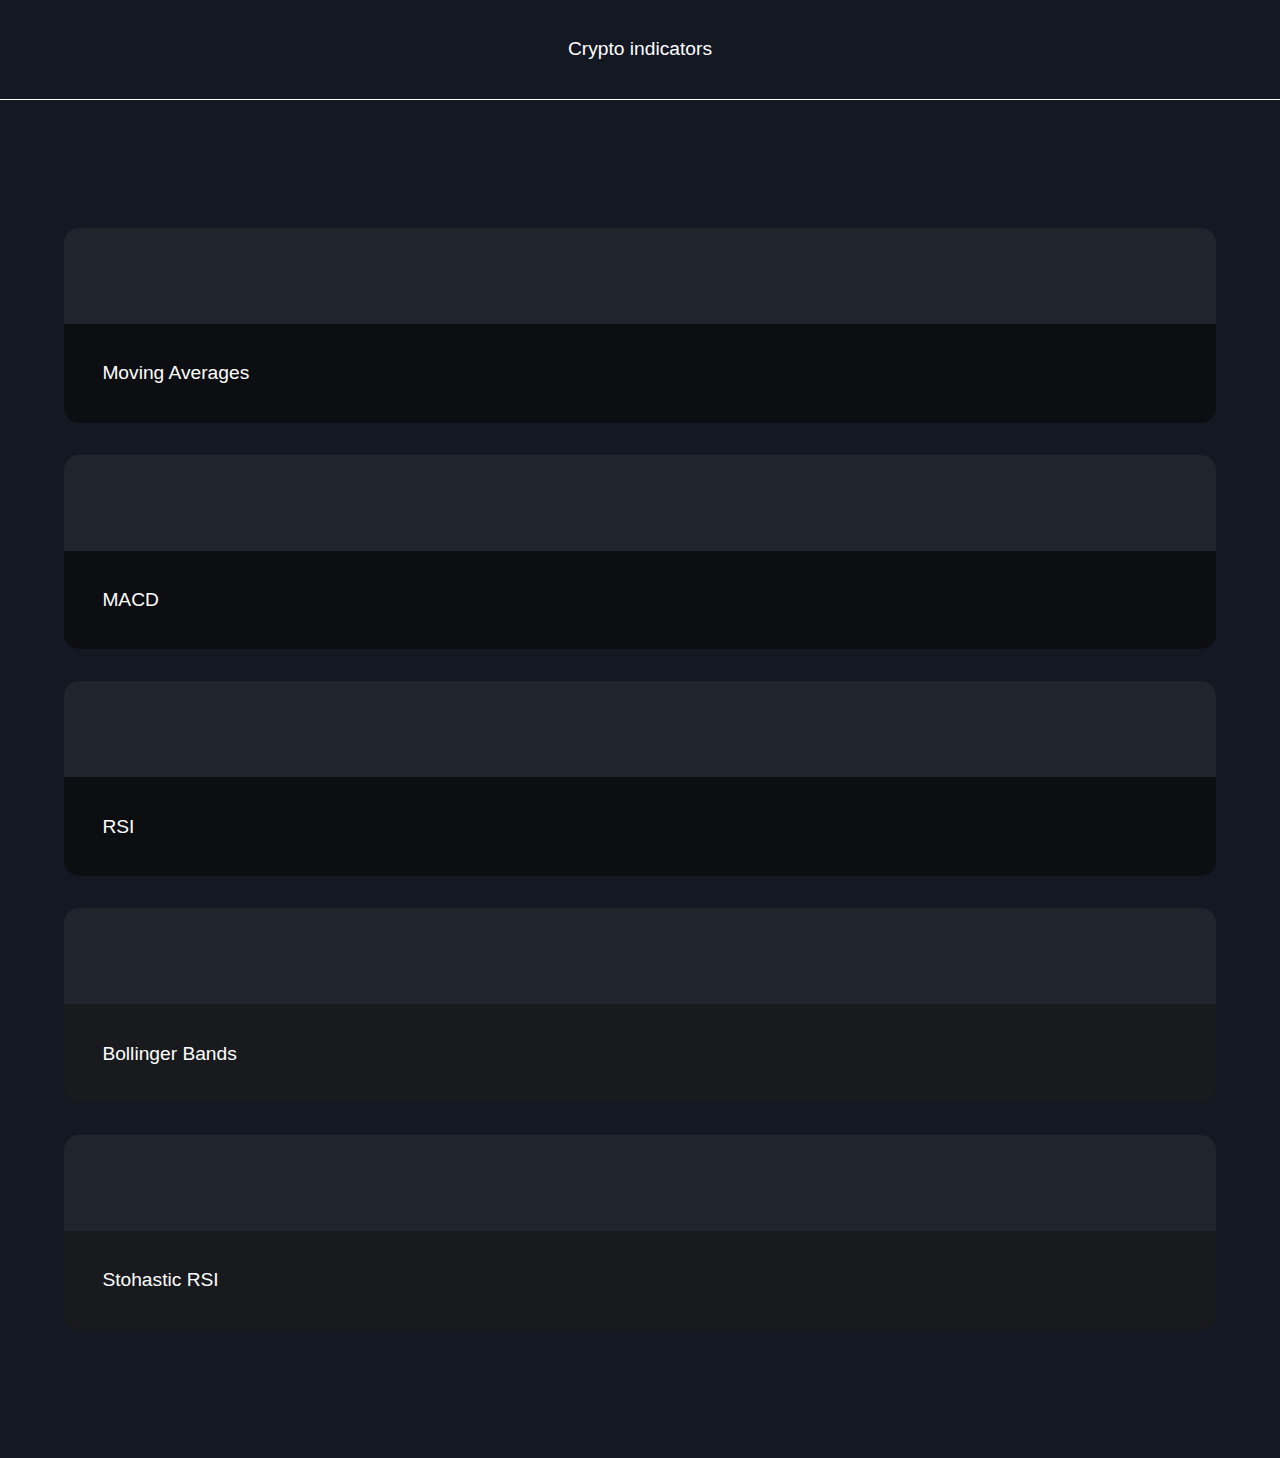
<file: index.html>
<!DOCTYPE html>
<html lang="en">
<head>
    <meta charset="UTF-8">
    <meta http-equiv="X-UA-Compatible" content="IE=edge">
    <meta name="viewport" content="width=device-width, initial-scale=1.0">
    <title>Document</title>
    <link rel = "stylesheet" href = "style.css">
</head>
<body>
    <nav>
        <p>Crypto indicators</p>
    </nav>

    <div id = "mainmenu"> 
        <div id = "mobileitems">
            <div class = "room">
                <a href = "movingaverages.html" class = "text"> 
                    <div class = "items" id = "movingaverage">
                        <div class = "room2"> 
                            <p>Moving Averages</p>
                        </div>
                    </div>
                </a>
            </div>
    
            <div class = "room">
                <a href = "macd.html" class = "text"> 
                    <div class = "items" id = "macd">
                        <div class = "room2"> 
                            <p>MACD</p>
                        </div>
                    </div>
                </a>
            </div>
             
            <div class = "room">
                <a href = "RSI.html" class = "text">
                    <div class = "items" id = "rsi">
                        <div class = "room2"> 
                            <p>RSI</p>
                        </div>
                    </div>
                </a>
            </div>
            
            <div class = "room">
                <a href = "bbands.html" class = "text">
                    <div class = "items" id = "bbands">
                        <div class = "room2"> 
                            <p>Bollinger Bands</p>
                        </div>
                    </div>
                </a>
            </div>

            <div class = "room">
                <a href = "stochasticrsi.html" class = "text">
                    <div class = "items" id = "stochasticrsi">
                        <div class = "room2"> 
                            <p>Stohastic RSI</p>
                        </div>
                    </div>
                </a>
            </div>
        </div>

    </div>
    
    
   
    
    

  
   
   
</body>



<script src = "tv.js"></script>
<script src = "index.js"></script>
</html>
</file>
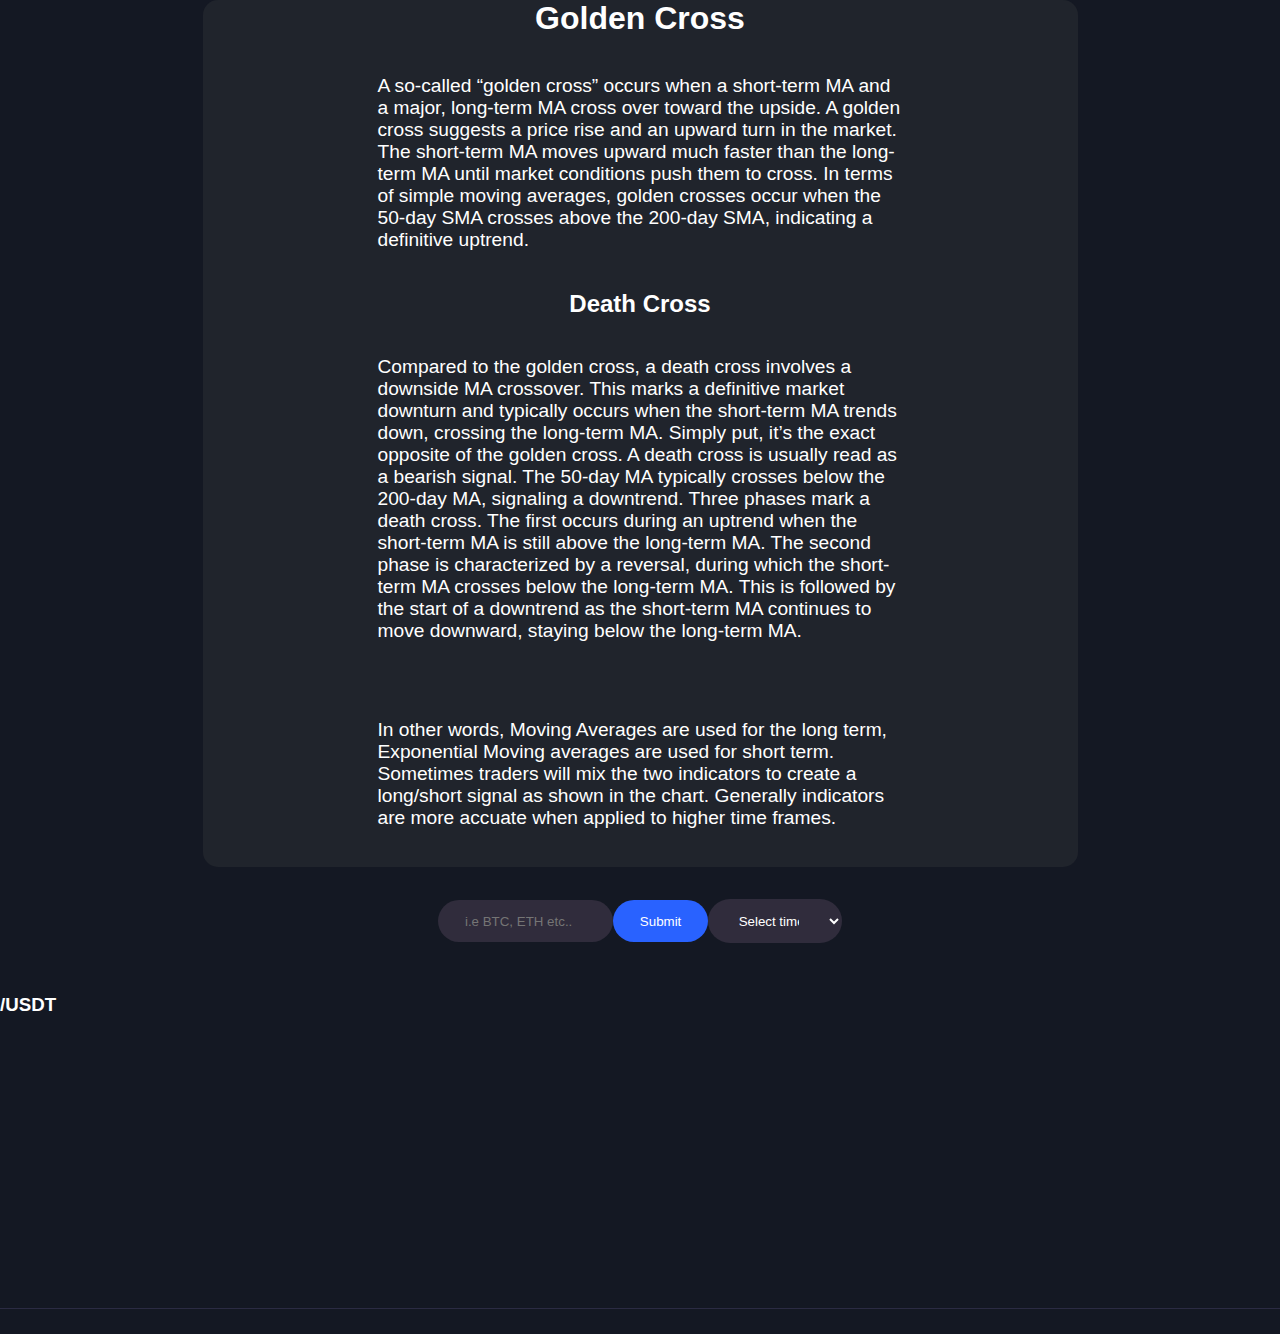
<file: goldencross.html>
<!DOCTYPE html>
<html lang="en">
<head>
    <meta charset="UTF-8">
    <meta http-equiv="X-UA-Compatible" content="IE=edge">
    <meta name="viewport" content="width=device-width, initial-scale=1.0">
    <title>Document</title>
    <link rel = "stylesheet" href = "style.css">
</head>
<body>
    <div id = "container1">
        <div class = "container container-flex" id = "main">
            <h1>Golden Cross</h1> 
            <p>A so-called “golden cross” occurs when a short-term MA and a major, long-term MA cross over toward the upside. A golden cross suggests a price rise and an upward turn in the market.
                The short-term MA moves upward much faster than the long-term MA until market conditions push them to cross. In terms of simple moving averages, golden crosses occur when the 50-day SMA 
                crosses above the 200-day SMA, indicating a definitive uptrend.
            </p>
            <h2>Death Cross</h2>
            <p>Compared to the golden cross, a death cross involves a downside MA crossover. This marks a definitive market downturn and typically occurs when the short-term MA trends down, crossing the long-term MA. 

                Simply put, it’s the exact opposite of the golden cross. A death cross is usually read as a bearish signal. The 50-day MA typically crosses below the 200-day MA, signaling a downtrend.
                
                Three phases mark a death cross. The first occurs during an uptrend when the short-term MA is still above the long-term MA. The second phase is characterized by a reversal, during which the short-term 
                MA crosses below the long-term MA. This is followed by the start of a downtrend as the short-term MA continues to move downward, staying below the long-term MA. 
            </p>
            <p>In other words, Moving Averages are used for the long term, Exponential Moving averages are used for short term. Sometimes traders will
                mix the two indicators to create a long/short signal as shown in the chart. Generally indicators are more accuate when applied
                to higher time frames.</p>
        </div>
    </div>
    
   
    
    <div class = "placeholder">
        <input placeholder="i.e BTC, ETH etc.." name = "coin">
        <button id = "button">Submit</button>
        <select name="cars" id="testselect">
            <div class = "dropdown-content">
                <option value = "1d">Select time interval...</option>
                <option value="1m">1 minute</option>
                <option value="5m">5 minute</option>
                <option value="30m">30 minute</option>
                <option value="1h">1 hour</option>
                <option value ="2h">2 hour</option>
                <option value = "4h">4 hour</option>
                <option value="1d">1 day</option>
                <option value="1w">1 week</option>
            </div>
           
          </select>

    </div>

<div id = "container2">
    <div class = "container container-flex" id = "charts">
        <div class = time1>
            <h3><span id = 'testt'></span>/USDT</h3>
            <h3><span id = 'times'></span></h3>
        </div>
        <div id = "tvchart">
            <div class = "tv-lightweight-charts"></div>
        </div>
    </div>
</div>

  
   
   
</body>



<script src = "tv.js"></script>
<script src = "goldencross.js"></script>
</html>
</file>
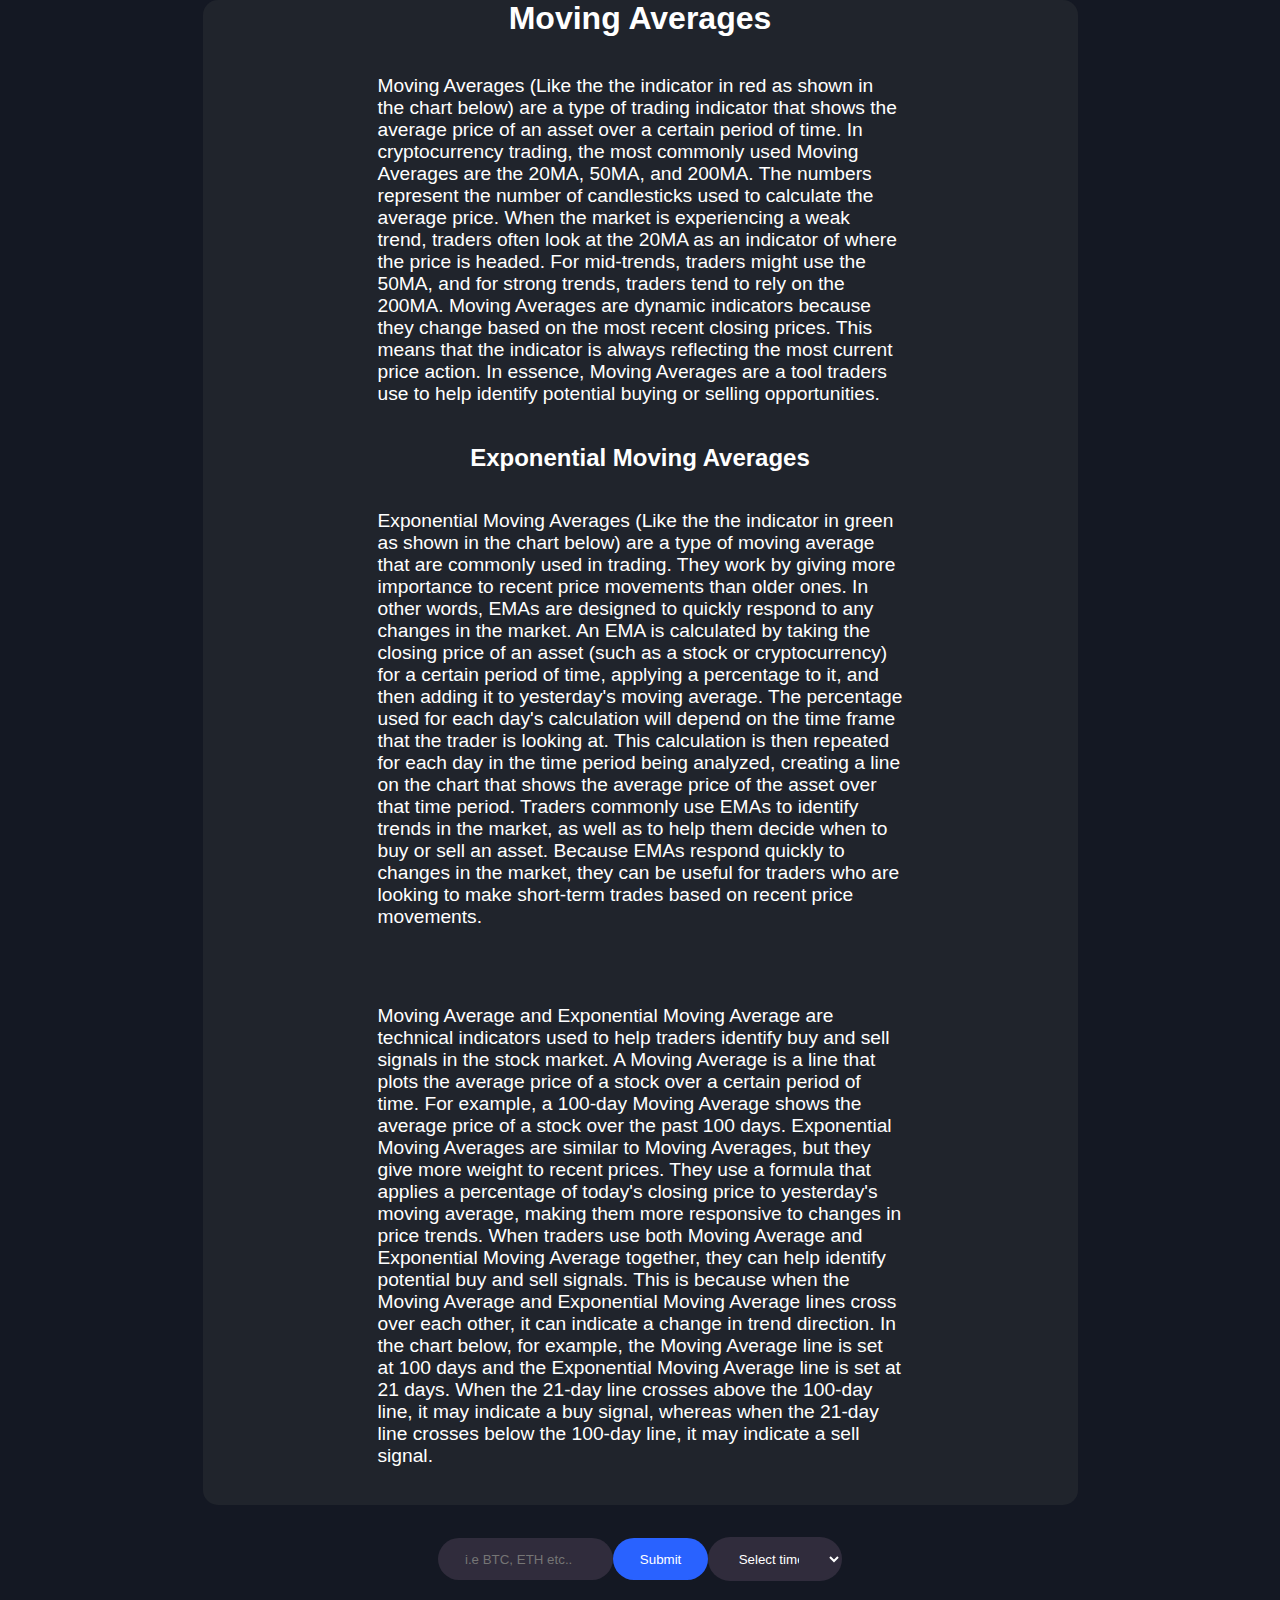
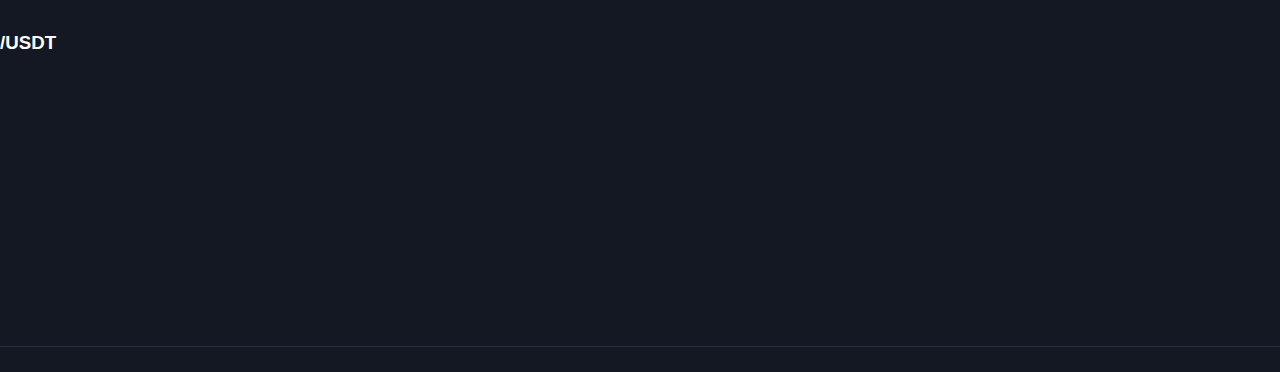
<file: movingaverages.html>
<!DOCTYPE html>
<html lang="en">
<head>
    <meta charset="UTF-8">
    <meta http-equiv="X-UA-Compatible" content="IE=edge">
    <meta name="viewport" content="width=device-width, initial-scale=1.0">
    <title>Document</title>
    <link rel = "stylesheet" href = "style.css">
</head>
<body>
    <div id = "container1">
        <div class = "container container-flex" id = "main">
            <h1>Moving Averages</h1> 
            <p>Moving Averages (Like the the indicator in red as shown in the chart below) are a type of trading indicator that shows the average price of an asset over a certain period of time. In cryptocurrency trading, the most commonly used Moving Averages are the 20MA, 50MA, and 200MA. The numbers represent the number of candlesticks used to calculate the average price.

When the market is experiencing a weak trend, traders often look at the 20MA as an indicator of where the price is headed. For mid-trends, traders might use the 50MA, and for strong trends, traders tend to rely on the 200MA.

Moving Averages are dynamic indicators because they change based on the most recent closing prices. This means that the indicator is always reflecting the most current price action. In essence, Moving Averages are a tool traders use to help identify potential buying or selling opportunities.
            </p>
            <h2>Exponential Moving Averages</h2>
            <p>Exponential Moving Averages (Like the the indicator in green as shown in the chart below) are a type of moving average that are commonly used in trading. They work by giving more importance to recent price movements than older ones. In other words, EMAs are designed to quickly respond to any changes in the market.

An EMA is calculated by taking the closing price of an asset (such as a stock or cryptocurrency) for a certain period of time, applying a percentage to it, and then adding it to yesterday's moving average. The percentage used for each day's calculation will depend on the time frame that the trader is looking at. This calculation is then repeated for each day in the time period being analyzed, creating a line on the chart that shows the average price of the asset over that time period.

Traders commonly use EMAs to identify trends in the market, as well as to help them decide when to buy or sell an asset. Because EMAs respond quickly to changes in the market, they can be useful for traders who are looking to make short-term trades based on recent price movements.
            </p>
            <p>
            Moving Average and Exponential Moving Average are technical indicators used to help traders identify buy and sell signals in the stock market. A Moving Average is a line that plots the average price of a stock over a certain period of time. For example, a 100-day Moving Average shows the average price of a stock over the past 100 days.

Exponential Moving Averages are similar to Moving Averages, but they give more weight to recent prices. They use a formula that applies a percentage of today's closing price to yesterday's moving average, making them more responsive to changes in price trends.

When traders use both Moving Average and Exponential Moving Average together, they can help identify potential buy and sell signals. This is because when the Moving Average and Exponential Moving Average lines cross over each other, it can indicate a change in trend direction. In the chart below, for example, the Moving Average line is set at 100 days and the Exponential Moving Average line is set at 21 days. When the 21-day line crosses above the 100-day line, it may indicate a buy signal, whereas when the 21-day line crosses below the 100-day line, it may indicate a sell signal.
            
            
            
            
            </p>
            
            
        </div>
    </div>
    
   
    
    <div class = "placeholder">
        <input placeholder="i.e BTC, ETH etc.." name = "coin">
        <button id = "button">Submit</button>
        <select name="cars" id="testselect">
            <div class = "dropdown-content">
                <option value = "1d">Select time interval...</option>
                <option value="1m">1 minute</option>
                <option value="5m">5 minute</option>
                <option value="30m">30 minute</option>
                <option value="1h">1 hour</option>
                <option value ="2h">2 hour</option>
                <option value = "4h">4 hour</option>
                <option value="1d">1 day</option>
                <option value="1w">1 week</option>
            </div>
           
          </select>

    </div>

<div id = "container2">
    <div class = "container container-flex" id = "charts">
        <div class = time1>
            <h3><span id = 'testt'></span>/USDT</h3>
            <h3><span id = 'times'></span></h3>
        </div>
        <div id = "tvchart">
            <div class = "tv-lightweight-charts"></div>
        </div>
    </div>
</div>

  
   
   
</body>



<script src = "tv.js"></script>
<script src = "index-copy.js"></script>
</html>
</file>
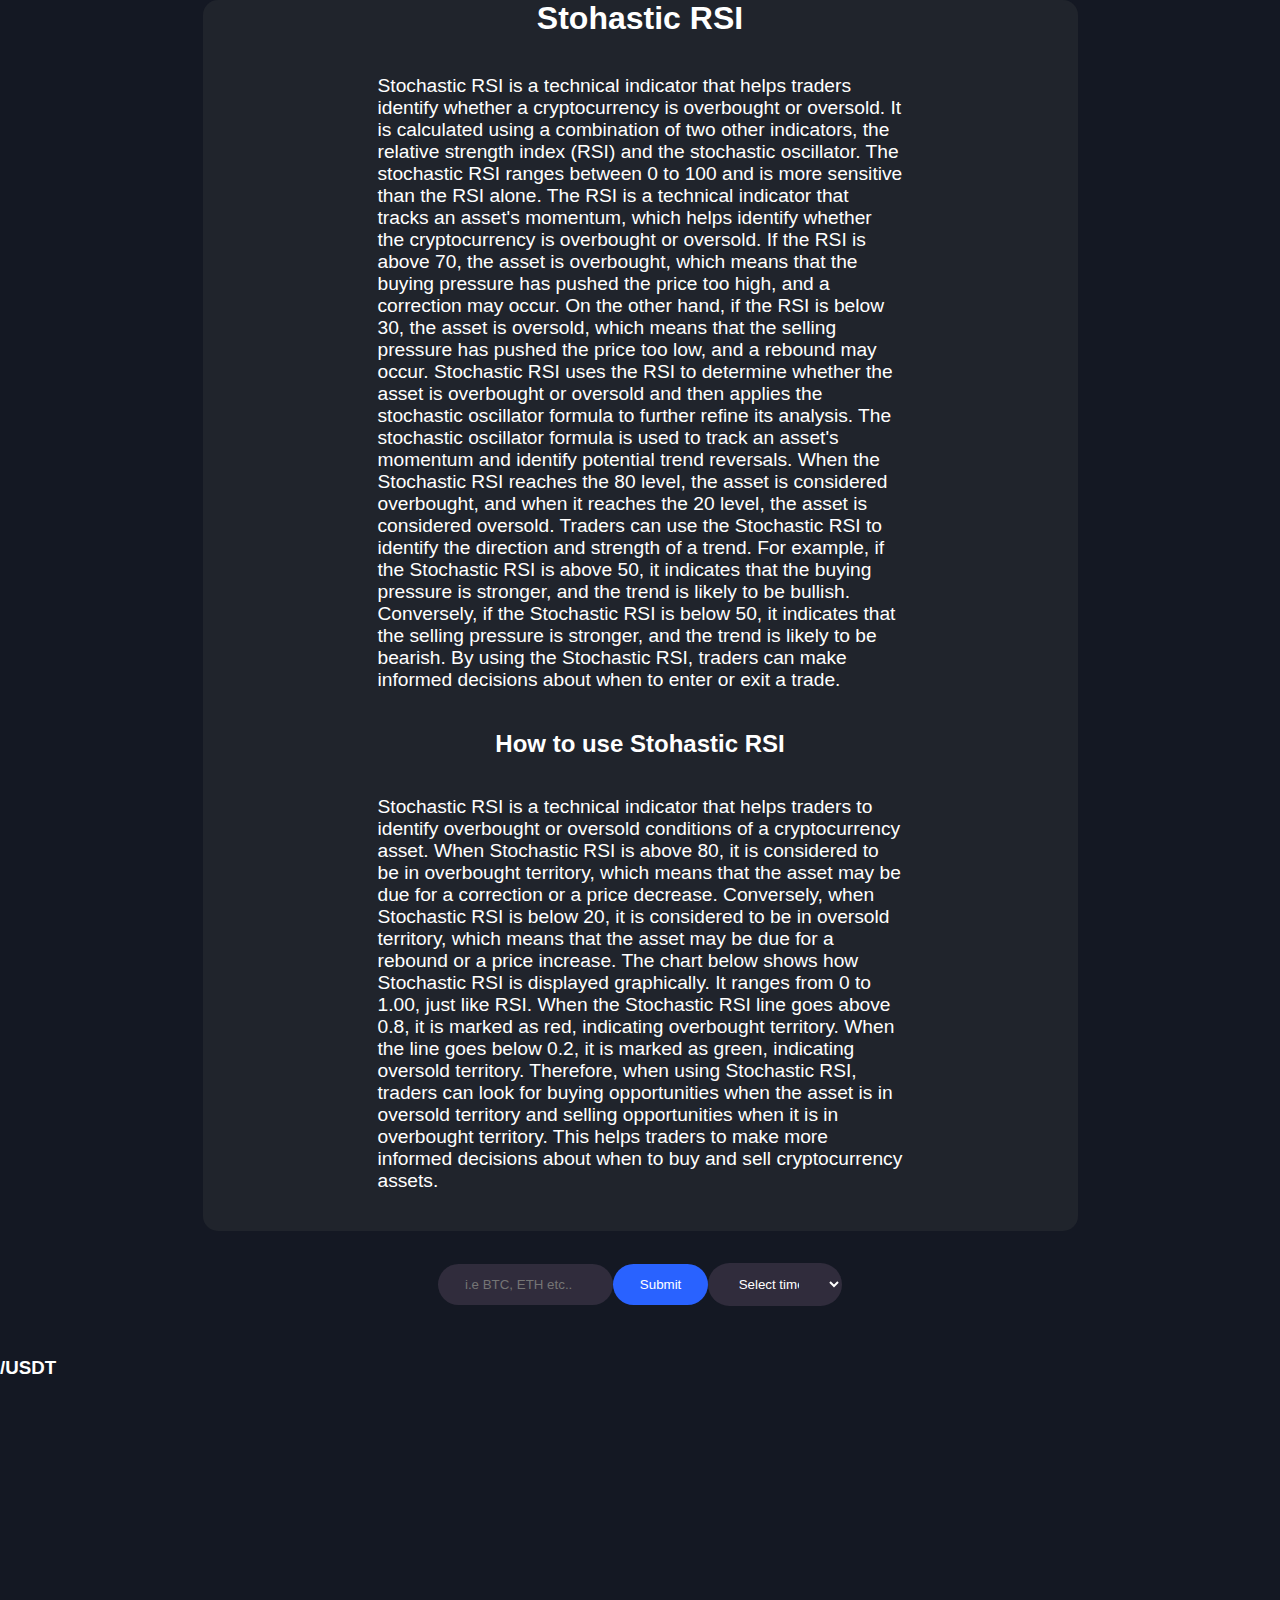
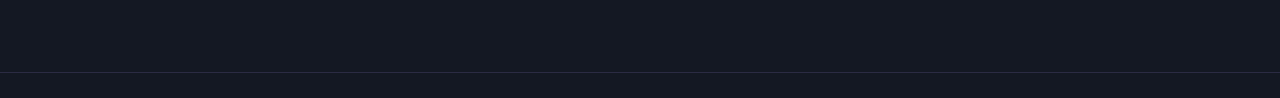
<file: stochasticrsi.html>
<!DOCTYPE html>
<html lang="en">
<head>
    <meta charset="UTF-8">
    <meta http-equiv="X-UA-Compatible" content="IE=edge">
    <meta name="viewport" content="width=device-width, initial-scale=1.0">
    <title>Document</title>
    <link rel = "stylesheet" href = "style.css">
</head>
<body>
    <div id = "container1">
        <div class = "container container-flex" id = "main">
            <h1>Stohastic RSI</h1> 
            <p>Stochastic RSI is a technical indicator that helps traders identify whether a cryptocurrency is overbought or oversold. It is calculated using a combination of two other indicators, the relative strength index (RSI) and the stochastic oscillator. The stochastic RSI ranges between 0 to 100 and is more sensitive than the RSI alone.

The RSI is a technical indicator that tracks an asset's momentum, which helps identify whether the cryptocurrency is overbought or oversold. If the RSI is above 70, the asset is overbought, which means that the buying pressure has pushed the price too high, and a correction may occur. On the other hand, if the RSI is below 30, the asset is oversold, which means that the selling pressure has pushed the price too low, and a rebound may occur.

Stochastic RSI uses the RSI to determine whether the asset is overbought or oversold and then applies the stochastic oscillator formula to further refine its analysis. The stochastic oscillator formula is used to track an asset's momentum and identify potential trend reversals. When the Stochastic RSI reaches the 80 level, the asset is considered overbought, and when it reaches the 20 level, the asset is considered oversold.

Traders can use the Stochastic RSI to identify the direction and strength of a trend. For example, if the Stochastic RSI is above 50, it indicates that the buying pressure is stronger, and the trend is likely to be bullish. Conversely, if the Stochastic RSI is below 50, it indicates that the selling pressure is stronger, and the trend is likely to be bearish. By using the Stochastic RSI, traders can make informed decisions about when to enter or exit a trade.
            </p>
            <h2>How to use Stohastic RSI</h2>
            <p>Stochastic RSI is a technical indicator that helps traders to identify overbought or oversold conditions of a cryptocurrency asset. When Stochastic RSI is above 80, it is considered to be in overbought territory, which means that the asset may be due for a correction or a price decrease. Conversely, when Stochastic RSI is below 20, it is considered to be in oversold territory, which means that the asset may be due for a rebound or a price increase.

The chart below shows how Stochastic RSI is displayed graphically. It ranges from 0 to 1.00, just like RSI. When the Stochastic RSI line goes above 0.8, it is marked as red, indicating overbought territory. When the line goes below 0.2, it is marked as green, indicating oversold territory.

Therefore, when using Stochastic RSI, traders can look for buying opportunities when the asset is in oversold territory and selling opportunities when it is in overbought territory. This helps traders to make more informed decisions about when to buy and sell cryptocurrency assets.
            </p>
        </div>
    </div>
    
   
    
    <div class = "placeholder">
        <input placeholder="i.e BTC, ETH etc.." name = "coin">
        <button id = "button">Submit</button>
        <select name="cars" id="testselect">
            <div class = "dropdown-content">
                <option value = "1d">Select time interval...</option>
                <option value="1m">1 minute</option>
                <option value="5m">5 minute</option>
                <option value="30m">30 minute</option>
                <option value="1h">1 hour</option>
                <option value ="2h">2 hour</option>
                <option value = "4h">4 hour</option>
                <option value="1d">1 day</option>
                <option value="1w">1 week</option>
            </div>
           
          </select>

    </div>

<div id = "container2">
    <div class = "container container-flex" id = "charts">
        <div class = time1>
            <h3><span id = 'testt'></span>/USDT</h3>
            <h3><span id = 'times'></span></h3>
        </div>
        <div id = "tvchart">
            <div class = "tv-lightweight-charts"></div>
        </div>
    </div>
</div>

  
   
   
</body>



<script src = "tv.js"></script>
<script src = "stochrsi.js"></script>
</html>
</file>
<file: style.css>
body{
        background-color: #141823;
        color: white;
        margin: 0 auto;
    }

    h1, h2, p{
        margin: 0 auto;
        display: flex;
        justify-content: center;
        font-family: sans-serif;
       
    }
    

    p{
        width: 60%;
        padding: 2em;
        font-size: 1.2rem;
    }

    nav{ 
        border-bottom: 1px white solid;
    }

    nav ul{
        display: flex;
        font-family: sans-serif;
        justify-content: space-around;
    }

    nav ul li{ 
        list-style-type: none;
        
    }

    .placeholder{
        display: flex;
        flex-direction: row;
        justify-content: center;
        align-items: center;
        padding: 2em;
    }

    #container1{
        
        display: flex;
        justify-content: center;
    }

    #main{
        max-width: 875px;
        
        background-color: #20242c;
        border-radius: 15px 15px 15px 15px;
    }

    #main li{
        list-style: none;
        display: flex;
        justify-content: center;
        font-family: sans-serif;
        font-size: 1.2rem;
        padding: .2em;
    }

    #mainmenu{
        
        display: flex;
        justify-content: center;
    }

    #mobileitems{
        display: flex;
        flex-direction: column;
        width: 90%;
        
        padding: 7em 0em;
    }

    .items{
        padding: 1.4em 0em;
        background-color: #20242c;
        border-radius: 15px 15px 15px 15px;
        
    }    
    
    .room{
        
        padding: 1em 0em;
    }

    #movingaverage{
        background-image: url(https://i.ibb.co/m8cC2xQ/snip-snip.png);
        background-position: center;
        background-repeat: none;
        background-size: 100%;
        padding: 4em 0em 0em 0em;
        
    }

    #macd{
        background-image: url(https://i.ibb.co/WFdkmmP/what-is-the-macd-indicator.jpg);
        background-position: center;
        background-repeat: none;
        background-size: 100%;
        padding: 4em 0em 0em 0em;
    }

    #rsi{
        background-image: url(https://i.ibb.co/YN3JJ5W/trading-rsi-indicator-free-photo-1080x720.jpg);
        background-position: center;
        background-repeat: none;
        background-size: 100%;
        padding: 4em 0em 0em 0em;
    }

    #bbands{
        background-image: url(https://i.ibb.co/GQJJJQH/1-3-Q0ei-MBVRTj-Mx6-k-M89-Rrg.jpg);
        background-position: center;
        background-repeat: none;
        background-size: 100%;
        padding: 4em 0em 0em 0em;
    }

    #stochasticrsi{
        background-image: url(https://i.ibb.co/2vw9SRs/RSI-Indicator-Explained-1024x683.jpg);
        background-position: center;
        background-repeat: none;
        background-size: 100%;
        padding: 4em 0em 0em 0em;
    }


    .room2{
        
        display: flex;
        flex-direction: row;
        justify-content: flex-start;
        align-items: flex-end;
        
        padding: 2em 0em 0em 0em;
        width: 100%;
    }

    #movingaverage p{
        display: flex;
        flex-direction: row;
        justify-content: flex-start;
        align-items: flex-end;
        color: white;
        text-decoration: none;
        border-radius: 0px 0px 15px 15px;
        width: 100%;
        background: rgba(0, 0, 0, 0.61);
    }

    #movingaverage a{
        color: white;
    }

    .text{
        text-decoration: none;
    }

    #macd p{
        display: flex;
        flex-direction: row;
        justify-content: flex-start;
        align-items: flex-end;
        border-radius: 0px 0px 15px 15px;
        color: white;
        width: 100%;
        background: rgba(0, 0, 0, 0.61);
    }

    #macd li{
         display: flex;
        flex-direction: row;
        justify-content: flex-start;
        align-items: flex-end;
        border-radius: 0px 0px 15px 15px;
        color: white;
        width: 100%;
        background: rgba(0, 0, 0, 0.61);
    }

    #rsi p{
        display: flex;
        flex-direction: row;
        justify-content: flex-start;
        align-items: flex-end;
        color: white;
        border-radius: 0px 0px 15px 15px;
        width: 100%;
        background: rgba(0, 0, 0, 0.61);
    }

    #bbands p{
        display: flex;
        flex-direction: row;
        justify-content: flex-start;
        align-items: flex-end;
        color: white;
        border-radius: 0px 0px 15px 15px;
        width: 100%;
        background: rgba(20, 20, 20, 0.61);
    }

    #stochasticrsi p{
        display: flex;
        flex-direction: row;
        justify-content: flex-start;
        align-items: flex-end;
        color: white;
        border-radius: 0px 0px 15px 15px;
        width: 100%;
        background: rgba(20, 20, 20, 0.61);
    }

    #tvchart{
        
        width: 100%;
        height: 300px;
    }

    input{
        background-color: #302c3c;
        border-radius: 30px 30px 30px 30px;
        width: 10%;
        padding: 1em 2em;
        color: white;
        outline: none;
        border:none
    }

    button{
        background-color: #2962ff;
        border-radius: 30px 30px 30px 30px;
        padding: 1em 2em;
        color: white;
        outline: none;
        border: none;
    }

    .contain{
        margin-bottom: -7em
    }

    #testt, h3{
        font-family: sans-serif;
    }

    .time1{
        display: flex;
    }

    .order{
        display: flex;
    }

    #times{
        padding: 0em 3em;
    }

    select{
        background-color: #302c3c;
        border-radius: 30px 30px 30px 30px;
        width: 11%;
        padding: 1em 2em;
        color: white;
        outline: none;
        border:none
    }

    select option{
        border-radius: 4px 4px 4px 30px;
    }
</file>
